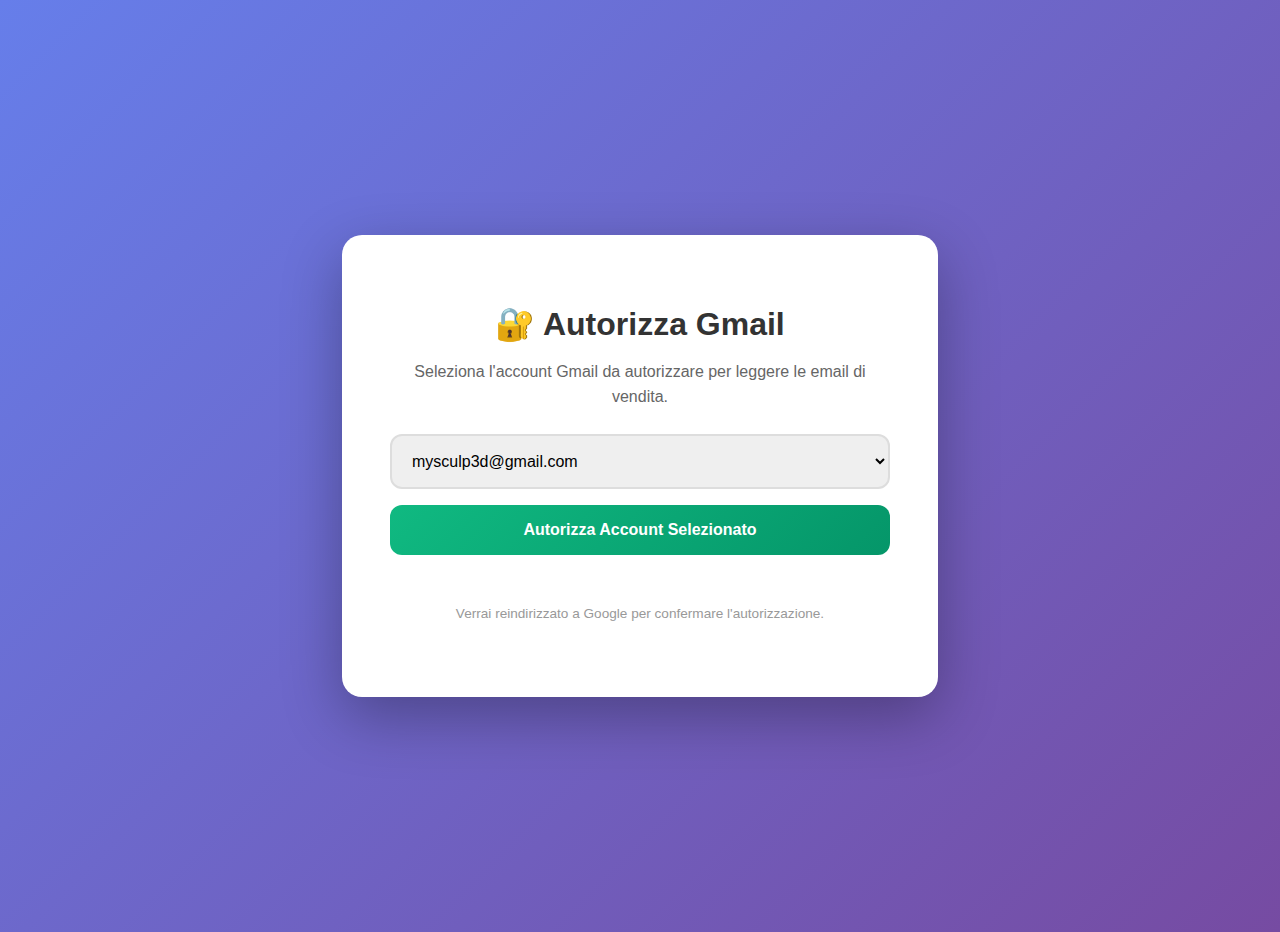
<file: authorize-gmail.html>
<!DOCTYPE html>
<html lang="it">

<head>
    <meta charset="UTF-8">
    <meta name="viewport" content="width=device-width, initial-scale=1.0">
    <title>Autorizza Gmail - STL Sales Tracker</title>
    <style>
        body {
            font-family: 'Segoe UI', Tahoma, Geneva, Verdana, sans-serif;
            background: linear-gradient(135deg, #667eea 0%, #764ba2 100%);
            min-height: 100vh;
            display: flex;
            align-items: center;
            justify-content: center;
            margin: 0;
            padding: 1rem;
        }

        .container {
            background: white;
            padding: 3rem;
            border-radius: 20px;
            box-shadow: 0 20px 60px rgba(0, 0, 0, 0.3);
            text-align: center;
            max-width: 500px;
            width: 100%;
        }

        h1 {
            color: #333;
            margin-bottom: 1rem;
        }

        p {
            color: #666;
            margin-bottom: 1.5rem;
            line-height: 1.6;
        }

        select,
        button {
            width: 100%;
            padding: 1rem;
            font-size: 1rem;
            border-radius: 12px;
            border: 2px solid #ddd;
            margin-bottom: 1rem;
        }

        button {
            background: linear-gradient(135deg, #10b981 0%, #059669 100%);
            color: white;
            border: none;
            cursor: pointer;
            transition: transform 0.2s;
            font-weight: 600;
        }

        button:hover {
            transform: translateY(-2px);
        }

        button:disabled {
            opacity: 0.5;
            cursor: not-allowed;
        }

        .status {
            margin-top: 1rem;
            padding: 1rem;
            border-radius: 8px;
            display: none;
        }

        .status.success {
            background: #d1fae5;
            color: #065f46;
            display: block;
        }

        .status.error {
            background: #fee2e2;
            color: #991b1b;
            display: block;
        }
    </style>
</head>

<body>
    <div class="container">
        <h1>🔐 Autorizza Gmail</h1>
        <p>
            Seleziona l'account Gmail da autorizzare per leggere le email di vendita.
        </p>

        <select id="email-select">
            <option value="mysculp3d@gmail.com">mysculp3d@gmail.com</option>
            <option value="ispirelab@gmail.com">ispirelab@gmail.com</option>
            <option value="castromassimo@gmail.com">castromassimo@gmail.com</option>
        </select>

        <button id="auth-btn">Autorizza Account Selezionato</button>

        <div id="status" class="status"></div>

        <p style="font-size: 0.85rem; color: #999; margin-top: 2rem;">
            Verrai reindirizzato a Google per confermare l'autorizzazione.
        </p>
    </div>

    <script>
        const SUPABASE_URL = 'https://zhgpccmzgyertwnvyiaz.supabase.co';

        document.getElementById('auth-btn').addEventListener('click', async () => {
            const email = document.getElementById('email-select').value;
            const btn = document.getElementById('auth-btn');

            btn.disabled = true;
            btn.textContent = 'Caricamento...';

            try {
                const response = await fetch(`${SUPABASE_URL}/functions/v1/gmail-auth?email=${encodeURIComponent(email)}`);
                const data = await response.json();

                if (data.authUrl) {
                    window.location.href = data.authUrl;
                } else {
                    showStatus('Errore nel generare il link di autorizzazione', 'error');
                    btn.disabled = false;
                    btn.textContent = 'Autorizza Account Selezionato';
                }
            } catch (error) {
                showStatus('Errore: ' + error.message, 'error');
                btn.disabled = false;
                btn.textContent = 'Autorizza Account Selezionato';
            }
        });

        function showStatus(message, type) {
            const status = document.getElementById('status');
            status.textContent = message;
            status.className = 'status ' + type;
        }
    </script>
</body>

</html>
</file>
